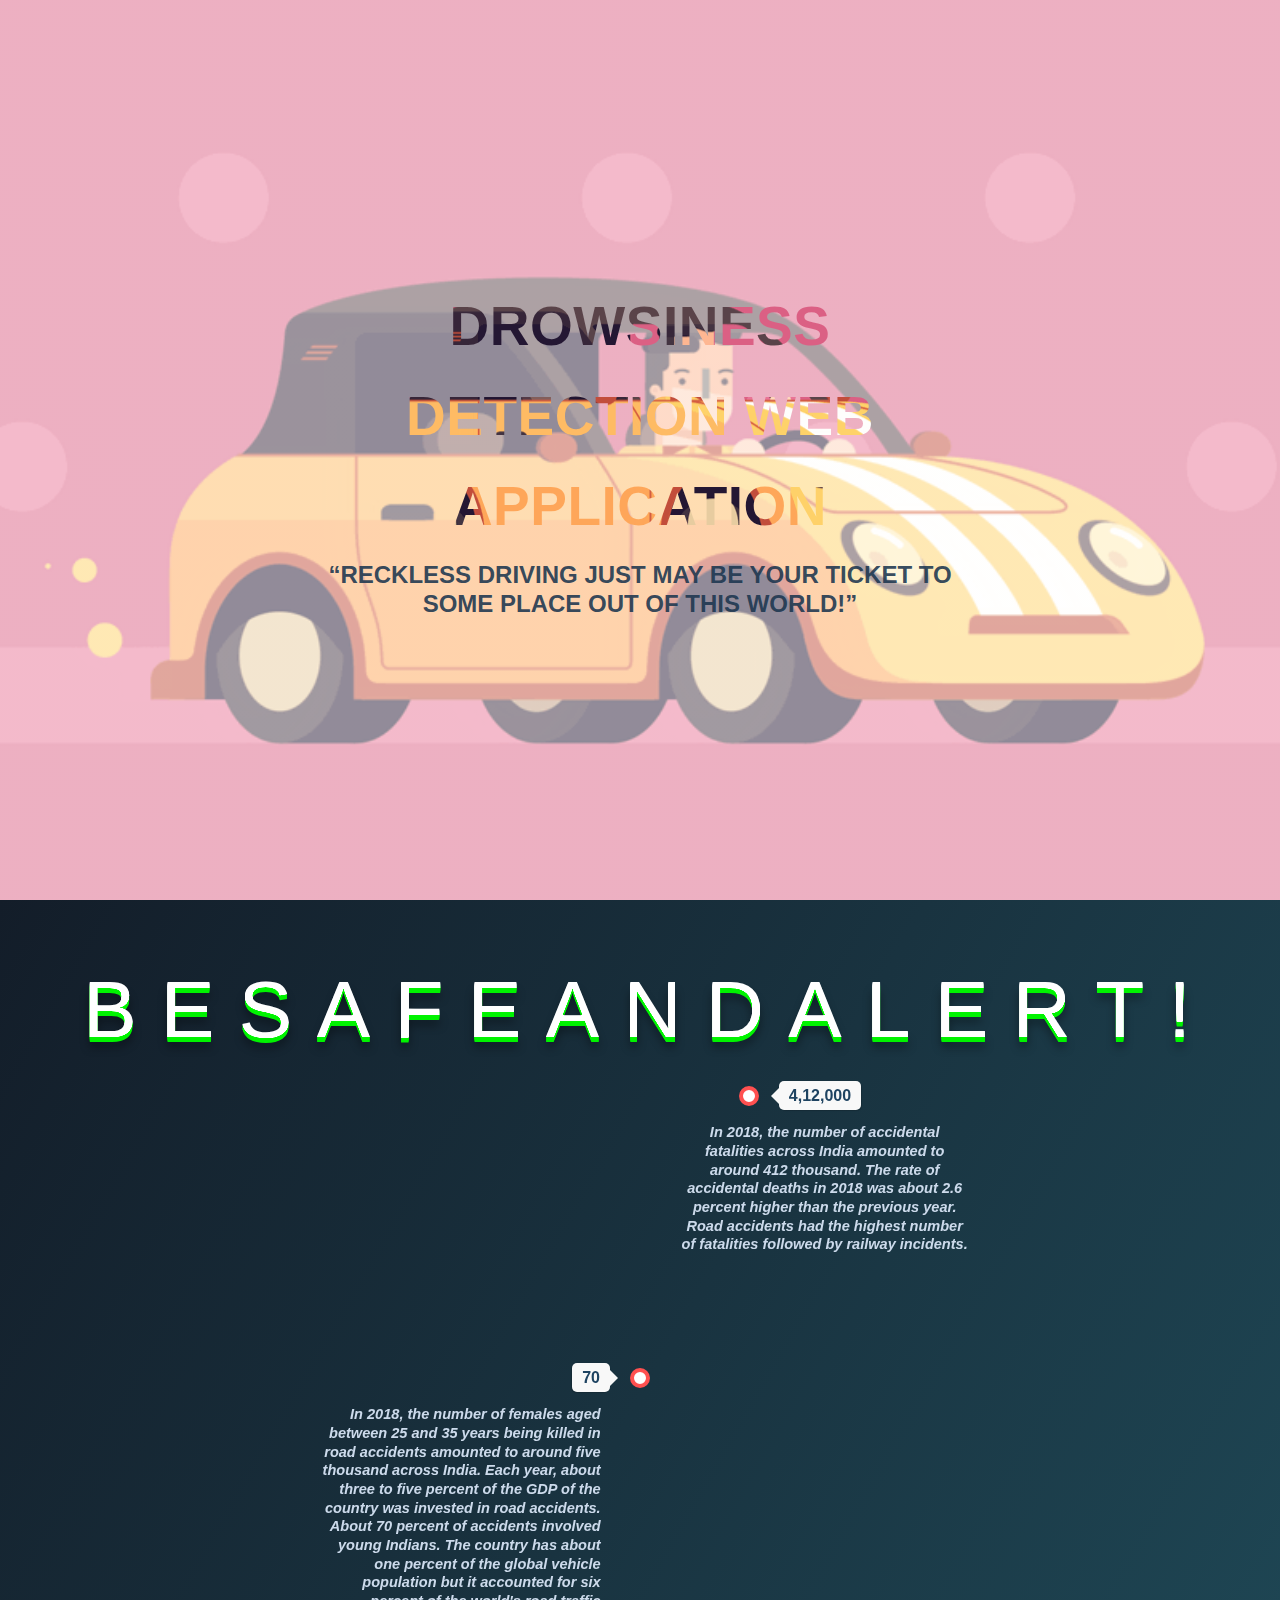
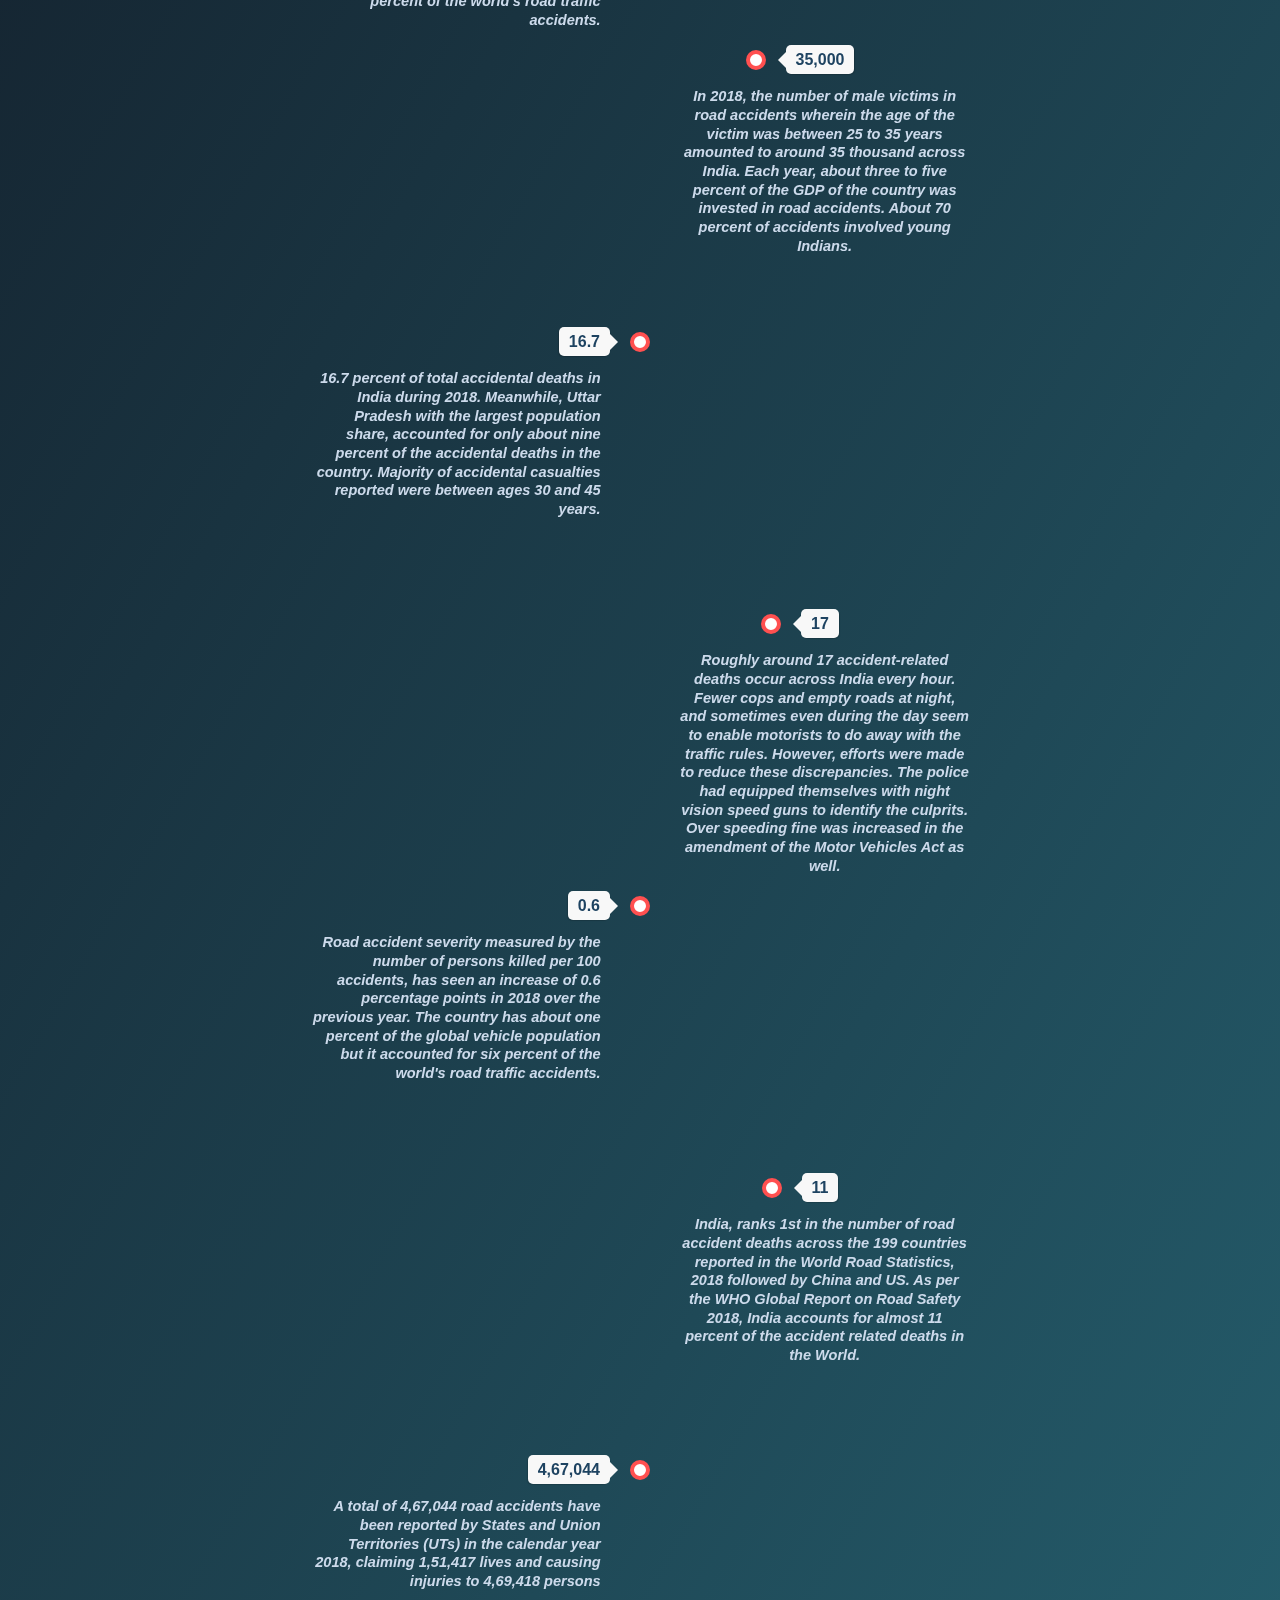
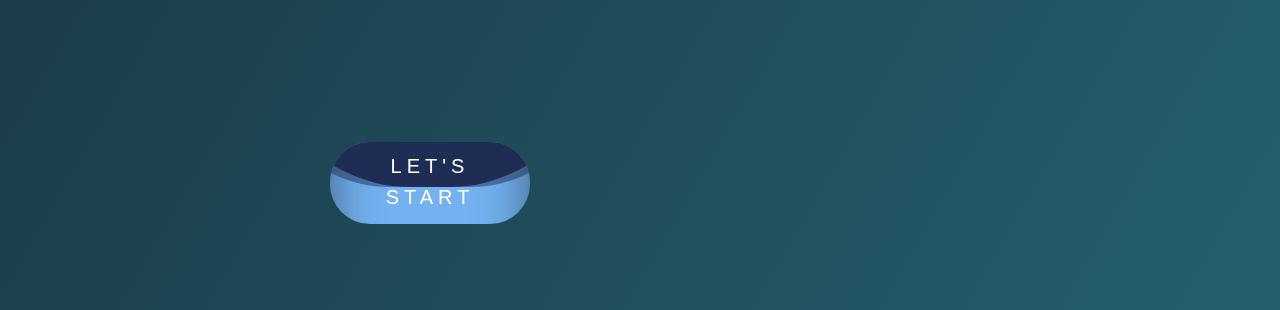
<file: templates/index.html>
<!DOCTYPE html>
<html>
<head>
	<title>Drowsiness Detection System</title>
	<link rel = "icon" href = "../static/assets/logo.png" type = "image/x-icon"> 
	<meta charset="UTF-8">
  	<meta name="viewport" content="width=device-width, initial-scale=1.0">
  	<meta http-equiv="X-UA-Compatible" content="ie=edge">
	<style type="text/css">
		body, html{
		  height:100%;
		  margin:0;
		  font-size:16px;
		  font-family:"Lato", sans-serif;
		  font-weight:400;
		  line-height:1.8em;
		  color:#666;
		}

		.pimg1{
		  position:relative;
		  opacity:1;
		  background-position:center;
		  background-size:cover;
		  background-repeat:no-repeat;

		  /*
		    fixed = parallax
		    scroll = normal
		  */
		  background-attachment:fixed;
		}

		.pimg1{
		  background:linear-gradient(rgba(255,255,255,.5), rgba(255,255,255,.5)),url("../static/assets/shibua_gif.gif");
		  background-repeat: no-repeat;
		  min-height:100%;
		  background-size: cover; 
		}

		

		.section{
		  text-align:center;
		  padding:50px 80px;
		}

		.section-light{
		  background-color:#f4f4f4;
		  color:#666;
		}

		.section-dark{
		  background-image: linear-gradient(120deg,rgb(19, 29, 41),rgb(37, 95, 110));
		  color:#ddd;
		}

		h1 span {
            position: relative;
            top: 20px;
            display: inline-block;
            animation: bounce .3s ease infinite alternate;
            font-family: "Gill Sans", sans-serif;
            font-size: 80px;
            color: #fff;
            text-shadow: 0 1px 0 green,
                0 2px 0 green,
                0 3px 0 green,
                0 4px 0 green,
                0 5px 0 green,
                0 6px 0 transparent,
                0 7px 0 transparent,
                0 8px 0 transparent,
                0 9px 0 transparent,
                0 10px 10px rgba(0, 0, 0, 0.4);
        }

        h1 span:nth-child(2) {
            animation-delay: .1s;
        }

        h1 span:nth-child(3) {
            animation-delay: .2s;
        }

        h1 span:nth-child(4) {
            animation-delay: .3s;
        }

        h1 span:nth-child(5) {
            animation-delay: .4s;
        }

        h1 span:nth-child(6) {
            animation-delay: .5s;
        }

        h1 span:nth-child(7) {
            animation-delay: .6s;
        }

        h1 span:nth-child(8) {
            animation-delay: .7s;
        }

        @keyframes bounce {
            100% {
                top: -20px;
                text-shadow: 0 1px 0 #CCC,
                    0 2px 0 #CCC,
                    0 3px 0 #CCC,
                    0 4px 0 #CCC,
                    0 5px 0 #CCC,
                    0 6px 0 #CCC,
                    0 7px 0 #CCC,
                    0 8px 0 #CCC,
                    0 9px 0 #CCC,
                    0 50px 25px rgba(0, 0, 0, 0.2);
            }
        }

		.ptext{
		  position:absolute;
		  top:50%;
		  width:100%;
		  text-align:justify-all;
		  color:#000;
		  font-size:25px;
		  letter-spacing:6px;
		  text-transform:uppercase;
		  justify-content: center;
		  align-items: center;
		  flex-wrap: wrap;
		  padding-left: 250px;
		}

		.ptext .border{
		  background-color:#111;
		  color:#fff;
		  padding:20px;
		}

		.ptext .border.trans{
		  background-color:transparent;
		}

		@media(max-width:568px){
		  .pimg1, .pimg2, .pimg3{
		    background-attachment:scroll;
		  }
		}
		.l-div{
			width:280px;
			height: 250px;
			background-color: none;
			/*position: relative;*/
			animation: movingl 3s;
		}
		.r-div{
			width:310px;
			height: 250px;
			background-color: none;
			position: relative;
			animation: movingr 3s;
		}
		#div1{animation-timing-function: linear;}
		#div2{animation-timing-function: linear;}
		#div3{animation-timing-function: linear;}
		@keyframes movingl
		{
			from{left:-500px;}
			to{left:-250px;}
		}	
		@keyframes movingr
		{
			from{left:500px;}
			to{left:-100px;}
		}
		* {
		  margin: 0;
		  padding: 0;
		  box-sizing: border-box;
		}		
		a {
		  position: relative;
		  padding: 10px 40px;
		  display: block;
		  text-decoration: none;
		  text-transform: uppercase;
		  width: 200px;
		  overflow: hidden;
		  border-radius: 40px;
		}

		a span {
		  position: relative;
		  color: #fff;
		  font-size: 20px;
		  font-family: Arial;
		  letter-spacing: 5px;
		  z-index: 1;
		}

		a .liquid {
		  position: absolute;
		  top: -80px;
		  left: 0;
		  width: 200px;
		  height: 250px;
		  background: rgb(115, 177, 240);
		  box-shadow: inset 0 0 50px rgba(0, 0, 0, .5);
		  transition: .5s;
		}

		a .liquid::after,
		a .liquid::before {
		  content: '';
		  width: 200%;
		  height: 200%;
		  position: absolute;
		  top: 0;
		  left: 50%;
		  transform: translate(-50%, -75%);
		  background: #000;
		}

		a .liquid::before {
		  
		  border-radius: 45%;
		  background: rgba(31, 44, 84, 1);
		  animation: animate 5s linear infinite;
		}

		a .liquid::after {
		  
		  border-radius: 40%;
		  background: rgba(31, 44, 84, .5);
		  animation: animate 10s linear infinite;
		}

		a:hover .liquid{
		  top: -120px;
		}

		@keyframes animate {
		  0% {
		    transform: translate(-50%, -75%) rotate(0deg);
		  }
		  100% {
		    transform: translate(-50%, -75%) rotate(360deg);
		  }
		}
			.container1 {
			 position: absolute;
			 -webkit-transform: translate(-50%, -50%);
			 -ms-transform: translate(-50%, -50%);
			 transform: translate(-50%, -50%);
			 left: 50%;
			 top: 50%;
			 font-family: 'Raleway', sans-serif;
		}
		 .title {
			 font-weight: 800;
			 color: transparent;
			 font-size: 55px;
			 background: url("../static/assets/shibua_gif.gif") repeat;
			 background-position: 40% 50%;
			 -webkit-background-clip: text;
			 position: relative;
			 text-align: center;
			 line-height: 90px;
			 letter-spacing: 0.5px;
		}
		 .subtitle {
			 display: block;
			 text-align: center;
			 text-transform: uppercase;
			 padding-top: 10px;
			 color:rgba(28, 54, 79,.9);
		}

		/* ================ The Timeline ================ */

		.timeline {
		  position: relative;
		  width: 660px;
		  margin: 0 auto;
		  margin-top: 20px;
		  padding: 1em 0;
		  list-style-type: none;
		}

		/*.timeline:before {
		  position: absolute;
		  left: 50%;
		  top: 0;
		  content: ' ';
		  display: block;
		  width: 6px;
		  height: 100%;
		  margin-left: -3px;
		  background: rgb(80,80,80);
		  background: -moz-linear-gradient(top, rgba(80,80,80,0) 0%, rgb(80,80,80) 8%, rgb(80,80,80) 92%, rgba(80,80,80,0) 100%);
		  background: -webkit-gradient(linear, left top, left bottom, color-stop(0%,rgba(30,87,153,1)), color-stop(100%,rgba(125,185,232,1)));
		  background: -webkit-linear-gradient(top, rgba(80,80,80,0) 0%, rgb(80,80,80) 8%, rgb(80,80,80) 92%, rgba(80,80,80,0) 100%);
		  background: -o-linear-gradient(top, rgba(80,80,80,0) 0%, rgb(80,80,80) 8%, rgb(80,80,80) 92%, rgba(80,80,80,0) 100%);
		  background: -ms-linear-gradient(top, rgba(80,80,80,0) 0%, rgb(80,80,80) 8%, rgb(80,80,80) 92%, rgba(80,80,80,0) 100%);
		  background: linear-gradient(to bottom, rgba(80,80,80,0) 0%, rgb(80,80,80) 8%, rgb(80,80,80) 92%, rgba(80,80,80,0) 100%);
		  
		  z-index: 5;
		}*/

		.timeline li {
		  padding: 1em 0;
		}

		.timeline li:after {
		  content: "";
		  display: block;
		  height: 0;
		  clear: both;
		  visibility: hidden;
		}

		.direction-l {
		  position: relative;
		  width: 300px;
		  float: left;
		  text-align: right;
		}

		.direction-r {
		  position: relative;
		  width: 300px;
		  float: right;
		}

		.flag-wrapper {
		  position: relative;
		  display: inline-block;
		  
		  text-align: center;
		}

		.flag {
		  position: relative;
		  display: inline;
		  background: rgb(248,248,248);
		  padding: 6px 10px;
		  border-radius: 5px;
		  color: rgb(30, 67, 97);
		  font-weight: 600;
		  text-align: left;
		}

		.direction-l .flag {
		  -webkit-box-shadow: -1px 1px 1px rgba(0,0,0,0.15), 0 0 1px rgba(0,0,0,0.15);
		  -moz-box-shadow: -1px 1px 1px rgba(0,0,0,0.15), 0 0 1px rgba(0,0,0,0.15);
		  box-shadow: -1px 1px 1px rgba(0,0,0,0.15), 0 0 1px rgba(0,0,0,0.15);
		}

		.direction-r .flag {
		  -webkit-box-shadow: 1px 1px 1px rgba(0,0,0,0.15), 0 0 1px rgba(0,0,0,0.15);
		  -moz-box-shadow: 1px 1px 1px rgba(0,0,0,0.15), 0 0 1px rgba(0,0,0,0.15);
		  box-shadow: 1px 1px 1px rgba(0,0,0,0.15), 0 0 1px rgba(0,0,0,0.15);
		}

		.direction-l .flag:before,
		.direction-r .flag:before {
		  position: absolute;
		  top: 50%;
		  right: -40px;
		  content: ' ';
		  display: block;
		  width: 12px;
		  height: 12px;
		  margin-top: -10px;
		  background: #fff;
		  border-radius: 10px;
		  border: 4px solid rgb(255,80,80);
		  z-index: 10;
		}

		.direction-r .flag:before {
		  left: -40px;
		}

		.direction-l .flag:after {
		  content: "";
		  position: absolute;
		  left: 100%;
		  top: 50%;
		  height: 0;
		  width: 0;
		  margin-top: -8px;
		  border: solid transparent;
		  border-left-color: rgb(248,248,248);
		  border-width: 8px;
		  pointer-events: none;
		}

		.direction-r .flag:after {
		  content: "";
		  position: absolute;
		  right: 100%;
		  top: 50%;
		  height: 0;
		  width: 0;
		  margin-top: -8px;
		  border: solid transparent;
		  border-right-color: rgb(248,248,248);
		  border-width: 8px;
		  pointer-events: none;
		}

		.time-wrapper {
		  display: inline;
		  
		  line-height: 1em;
		  font-size: 0.66666em;
		  color: rgb(250,80,80);
		  vertical-align: middle;
		}

		.direction-l .time-wrapper {
		  float: left;
		}

		.direction-r .time-wrapper {
		  float: right;
		}

		.time {
		  display: inline-block;
		  padding: 4px 6px;
		  background: rgb(248,248,248);
		}

		.desc {
		  margin: 1em 0.75em 0 0;
		  
		  font-size: 0.77777em;
		  font-style: italic;
		  line-height: 1.5em;
		  color: rgb(204, 218, 235);
		}

		.direction-r .desc {
		  margin: 1em 0 0 0.75em;
		}

		/* ================ Timeline Media Queries ================ */

		@media screen and (max-width: 660px) {

		.timeline {
		    width: 100%;
		    padding: 4em 0 1em 0;
		}

		.timeline li {
		    padding: 2em 0;
		}

		.direction-l,
		.direction-r {
		    float: none;
		    width: 100%;

		    text-align: center;
		}

		.flag-wrapper {
		    text-align: center;
		}

		.flag {
		    background: rgb(255,255,255);
		    color: rgb(19, 29, 41);
		    z-index: 15;
		}

		.direction-l .flag:before,
		.direction-r .flag:before {
		  position: absolute;
		  top: -30px;
		    left: 50%;
		    content: ' ';
		    display: block;
		    width: 12px;
		    height: 12px;
		    margin-left: -9px;
		    background: #fff;
		    border-radius: 10px;
		    color: rgb(19, 29, 41);
		    border: 4px solid rgb(255,80,80);
		    z-index: 10;
		}

		.direction-l .flag:after,
		.direction-r .flag:after {
		    content: "";
		    position: absolute;
		    left: 50%;
		    top: -8px;
		    height: 0;
		    width: 0;
		    margin-left: -8px;
		    border: solid transparent;
		    border-bottom-color: rgb(255,255,255);
		    color: rgb(19, 29, 41);
		    border-width: 8px;
		    pointer-events: none;
		}

		.time-wrapper {
		    display: block;
		    position: relative;
		    margin: 4px 0 0 0;
		    z-index: 14;
		}

		.direction-l .time-wrapper {
		    float: none;
		}

		.direction-r .time-wrapper {
		    float: none;
		}

		.desc {

		    position: relative;
		    margin: 1em 0 0 0;
		    padding: 1em;
		    background: none;
		    -webkit-box-shadow: 0 0 1px rgba(0,0,0,0.20);
		    -moz-box-shadow: 0 0 1px rgba(0,0,0,0.20);
		    box-shadow: 0 0 1px rgba(0,0,0,0.20);
		    
		  z-index: 15;
		}

		.direction-l .desc,
		.direction-r .desc {
		    position: relative;
		    margin: 1em 1em 0 1em;
		    padding: 1em;
		    z-index: 15;
		}

		}

		@media screen and (min-width: 400px ?? max-width: 660px) {

		.direction-l .desc,
		.direction-r .desc {
		    margin: 1em 4em 0 4em;
		}

		}
		/* stat alert*/
		.text-effect {
		  position: relative;
		   
		  /* The blend modes mute the colors, so let's bump them up*/
		  filter: contrast(110%) brightness(190%);
		}

		.neon {
		  position: relative;
		  text-shadow: 0 0 2rem rgba(red, 0.2);

		  &::before,
		  &::after {
		    /*Add two copies of the text on their own layer*/
		    content: attr(data-text);
		    
		    color: red;
		    
		    /*And blur them to create the neon effect with the blend-mode below*/
		    filter: blur(0.01em);
		    
		    position: absolute;
		    top: 0; left: 0;
		    pointer-events: none;
		  }
		  
		  /* Set the top copy to difference. This creates the knock-out effect with a bit of glow*/
		  &::after {
		    mix-blend-mode: difference;
		  }
		}

		/*=== Pen styling, ignore*/

		.text-effect { 
		  flex: 0 1 0;
		  text-align: center;
		}

		/* Style text*/
		.neon {
		  display: inline-block;
		  font: 300 50px/1 serif;
		  text-transform: uppercase;
		  margin: 0;
		  
		  &:focus { outline: none; border: 1px dotted white; }
		}
		.text-style{
		transition: 4s ease-in-out;
		letter-spacing: 6px;
		}
	</style>	
	
</head>
<body>
	<div class="pimg1">
        <div class="container1">
  			<div class="title">DROWSINESS DETECTION WEB APPLICATION</div>
		<div class="subtitle"><h2><b> “Reckless driving just may be your ticket to some place out of this world!” </b></h2></div>
		</div>
  </div>

  <section class="section section-dark">
    <div class="text-effect">
  		<h1 class = "neon text-style">
           <span>B</span>
			<span>E</span>
			<span>S</span>
			<span>A</span>
			<span>F</span>
			<span>E</span>
			<span>A</span>
			<span>N</span>
			<span>D</span>
			<span>A</span>
			<span>L</span>
			<span>E</span>
			<span>R</span>
			<span>T</span>
			<span>!</span>
        </h1><br>
	</div>
    <ul class="timeline">
    		<!-- Item 1 -->
				<li>
					<div class="direction-r r-div" id="div1">
						<div class="flag-wrapper">
							<span class="flag">4,12,000</span>
							
						</div>
						<div class="desc"><h3>In 2018, the number of accidental fatalities across India amounted to around <b>412 thousand</b>. The rate of accidental deaths in 2018 was about 2.6 percent higher than the previous year. Road accidents had the highest number of fatalities followed by railway incidents.</h3></div>
					</div>
				</li>
			  
				<!-- Item 2 -->
				<li>
					<div class="direction-l l-div" id="div2">
						<div class="flag-wrapper">
							<span class="flag">70</span>
						</div>
						<div class="desc"><h3>In 2018, the number of females aged between 25 and 35 years being killed in road accidents amounted to around five thousand across India. Each year, about three to five percent of the GDP of the country was invested in road accidents. About <b>70 percent</b> of accidents involved young Indians. The country has about one percent of the global vehicle population but it accounted for six percent of the world's road traffic accidents.</h3></div>
					</div>
				</li>

				<!-- Item 3 -->
				<li>
					<div class="direction-r r-div" id="div3">
						<div class="flag-wrapper">
							<span class="flag">35,000</span>	
						</div>
						<div class="desc"><h3>In 2018, the number of male victims in road accidents wherein the age of the victim was between 25 to 35 years amounted to around <b>35 thousand</b> across India. Each year, about three to five percent of the GDP of the country was invested in road accidents. About 70 percent of accidents involved young Indians.</h3></div>
					</div>
				</li>

				<!-- Item 4 -->
				<li>
					<div id="div1" class="direction-l l-div">
						<div class="flag-wrapper">
							<span class="flag">16.7</span>
						</div>
						<div class="desc"><h3><Maharashtra , an Indian state with a population share of over nine percent, had the highest share of about <b>16.7 percent</b> of total accidental deaths in India during 2018. Meanwhile, Uttar Pradesh with the largest population share, accounted for only about nine percent of the accidental deaths in the country. Majority of accidental casualties reported were between ages 30 and 45 years.</h3></div>
					</div>
				</li>
			  
				<!-- Item 5 -->
				<li>
					<div id="div2" class="direction-r r-div">
						<div class="flag-wrapper">
							<span class="flag">17</span>	
						</div>
						<div class="desc"><h3>Roughly around <b>17</b> accident-related deaths occur across India every hour. Fewer cops and empty roads at night, and sometimes even during the day seem to enable motorists to do away with the traffic rules. However, efforts were made to reduce these discrepancies. The police had equipped themselves with night vision speed guns to identify the culprits. Over speeding fine was increased in the amendment of the Motor Vehicles Act as well.</h3></div>
					</div>
				</li>

				<!-- Item 6 -->
				<li>
					<div id="div3" class="direction-l l-div">
						<div class="flag-wrapper">
							<span class="flag">0.6</span>	
						</div>
						<div class="desc"><h3>Road accident severity measured by the number of persons killed per 100 accidents, has seen an increase of <b>0.6 percentage</b> points in 2018 over the previous year. The country has about one percent of the global vehicle population but it accounted for six percent of the world's road traffic accidents.</h3></div>
					</div>
				</li>

				<!-- Item 7 -->
				<li>
					<div id="div1" class="direction-r r-div">
						<div class="flag-wrapper">
							<span class="flag">11</span>
						</div>
						<div class="desc"><h3>India, ranks 1st in the number of road accident deaths across the 199 countries reported in the World Road Statistics, 2018 followed by China and US. As per the WHO Global Report on Road Safety 2018, India accounts for almost <b>11 percent</b> of the accident related deaths in the World.</h3></div>
					</div>
				</li>
			  
				<!-- Item 8 -->
				<li>
					<div id="div2" class="direction-l l-div">
						<div class="flag-wrapper">
							<span class="flag">4,67,044</span>	
						</div>
						<div class="desc"><h3>A total of <b>4,67,044</b> road accidents have been reported by States and Union Territories (UTs) in the calendar year 2018, claiming 1,51,417 lives and causing injuries to 4,69,418 persons</h3></div>
					</div>
				</li>

				
				<div style="padding: 20px;">
				  	<a href="{{ url_for('static', filename='test1.html') }}">
	  					<span>Let's Start</span>
	  					<div class="liquid"></div>
	  				</a>
  				</div>
			</ul>
			
      
	  
  </section>
  
  </div>
</body>
</html>
</file>
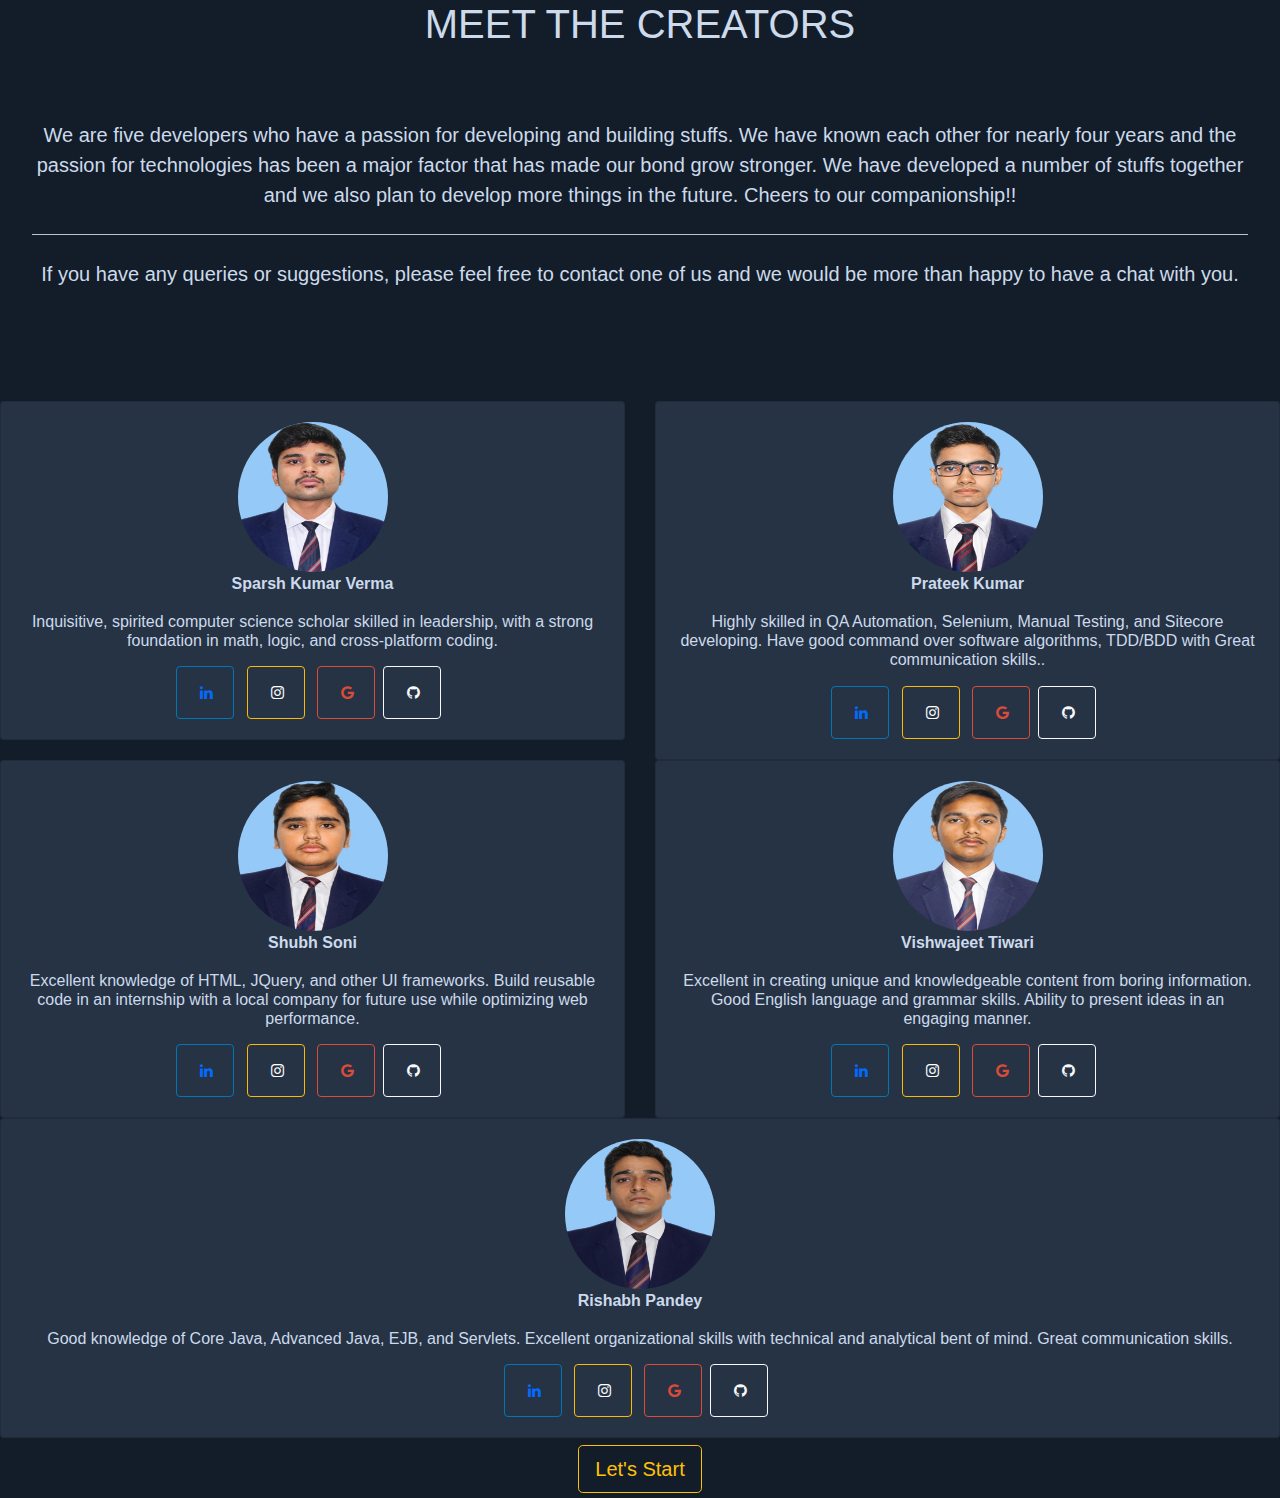
<file: static/contact.html>
<!DOCTYPE html>
<html>
    <head>
        <title>Drowsiness Detection System</title>
        <link rel = "icon" href = "assets/logo.png" type = "image/x-icon"> 
        <link rel="stylesheet" href="https://stackpath.bootstrapcdn.com/bootstrap/4.3.1/css/bootstrap.min.css" integrity="sha384-ggOyR0iXCbMQv3Xipma34MD+dH/1fQ784/j6cY/iJTQUOhcWr7x9JvoRxT2MZw1T" crossorigin="anonymous">
        <link rel="stylesheet" href="https://cdnjs.cloudflare.com/ajax/libs/font-awesome/4.7.0/css/font-awesome.min.css">
		    <script src="https://stackpath.bootstrapcdn.com/bootstrap/4.3.1/js/bootstrap.min.js" integrity="sha384-JjSmVgyd0p3pXB1rRibZUAYoIIy6OrQ6VrjIEaFf/nJGzIxFDsf4x0xIM+B07jRM" crossorigin="anonymous"></script>
        <link rel="stylesheet" type="text/css" href="assets/style.css">
        <style type="text/css">
          .card-about {
            text-align: justify;
          }

          .card-text {
            font-family: Helvetica;
            font-stretch: extra-expanded;
            font-weight: 700;
          }
        </style>
    </head>
    <body>
    <h1>MEET THE CREATORS</h1>
    <div class="jumbotron jumb-width">
        <p class="lead">We are five developers who have a passion for developing and building stuffs. We have known each other for nearly four years and the passion for technologies has been a major factor that has made our bond grow stronger. We have developed a number of stuffs together and  we also plan to develop more things in the future. Cheers to our companionship!!</p>
        <hr class="my-4">
        <p class="lead">If you have any queries or suggestions, please feel free to contact one of us and we would be more than happy to have a chat with you.</p>
    </div>
    <div class="row">
        <div class="col-sm-6">
            <div class="card card-style" style = "background-color: rgba(84, 104, 135, 0.3)">
                <div class="card-body" >
                    <img src="assets/me5.jpg">
                    <p class="card-text">Sparsh Kumar Verma</p>
                    <p style = "text-align: justify;"><h6><center>Inquisitive, spirited computer science scholar skilled in leadership, with a strong foundation in math, logic, and cross-platform coding. </center></h6></p>
                    <div class="template-demo"> <button type="button" class="btn btn-social-icon btn-outline-linkedin" onclick="location.href='https://www.linkedin.com/in/sparsh-verma-286173190/'"><i class="fa fa-linkedin linkedin-bg"></i></button> <button type="button" class="btn btn-social-icon btn-outline-instagram"><i class="fa fa-instagram insta-bg" onclick="location.href='https://www.instagram.com/ayush_sv8055/'"></i></button> <button type="button" class="btn btn-social-icon btn-outline-google" onclick="sendEmail1();"><i class="fa fa-google"></i></button><button type="button" class="btn btn-social-icon btn-outline-github" onclick="location.href='https://github.com/ayush805555'"><i class="fa fa-github github-bg"></i></button></div>

                </div>
            </div>
        </div>
        <div class="col-sm-6">
            <div class="card card-style" style = "background-color: rgba(84, 104, 135, 0.3)">
                <div class="card-body">
                    <img src="assets/me2.jpg">
                    <p class="card-text">Prateek Kumar</p>
                    <p style = "text-align: justify;"> <h6><center>Highly skilled in QA Automation, Selenium, Manual Testing, and Sitecore developing. Have good command over software algorithms, TDD/BDD with Great communication  skills..</center></h6></p>
                    <div class="template-demo"> <button type="button" class="btn btn-social-icon btn-outline-linkedin " onclick="location.href='https://www.linkedin.com/in/prateek-kumar-46a592181/'"><i class="fa fa-linkedin linkedin-bg"></i></button> <button type="button" class="btn btn-social-icon btn-outline-instagram"><i class="fa fa-instagram insta-bg" onclick="location.href='https://www.instagram.com/prateekprince_yadav/?target_user_id=5966623299&ndid=5c490ec4f4b60G24bc2e3e9db243G5c49135e54e33G9e4&utm_medium=email&utm_campaign=ig_suspicious_login&__bp=1'"></i></button> <button type="button" class="btn btn-social-icon btn-outline-google" onclick="sendEmail2();"><i class="fa fa-google"></i></button><button type="button" class="btn btn-social-icon btn-outline-github" onclick="location.href=''"><i class="fa fa-github github-bg"></i></button></div>
                </div>
            </div>
        </div>
    </div>
    <div class="row">
        <div class="col-sm-6">
            <div class="card card-style" style = "background-color: rgba(84, 104, 135, 0.3)">
                <div class="card-body" >
                    <img src="assets/me3.jpeg">
                    <p class="card-text">Shubh Soni</p>
                    <p style = "text-align: justify;"><h6><center>Excellent knowledge of HTML, JQuery, and other UI frameworks. Build reusable code in an internship with a local company for future use while optimizing web performance. </center></h6></p>
                    <div class="template-demo"> <button type="button" class="btn btn-social-icon btn-outline-linkedin" onclick="location.href='http://www.linkedin.com/in/shubh-soni-bb9070190'"><i class="fa fa-linkedin linkedin-bg"></i></button> <button type="button" class="btn btn-social-icon btn-outline-instagram"><i class="fa fa-instagram insta-bg" onclick="location.href='https://www.instagram.com/shubh2055/'"></i></button> <button type="button" class="btn btn-social-icon btn-outline-google" onclick="sendEmail3();"><i class="fa fa-google"></i></button><button type="button" class="btn btn-social-icon btn-outline-github" onclick="location.href=''"><i class="fa fa-github github-bg"></i></button></div>

                </div>
            </div>
        </div>
        <div class="col-sm-6">
            <div class="card card-style" style = "background-color: rgba(84, 104, 135, 0.3)">
                <div class="card-body" >
                    <img src="assets/me4.jpg">
                    <p class="card-text">Vishwajeet Tiwari</p>
                    <p style = "text-align: justify;"><h6><center>Excellent in creating unique and knowledgeable content from boring information. Good English language and grammar skills. Ability to present ideas in an engaging manner. </center></h6></p>
                    <div class="template-demo"> <button type="button" class="btn btn-social-icon btn-outline-linkedin" onclick="location.href='https://www.linkedin.com/in/vishwajeet-tiwari-7b9a2017b/'"><i class="fa fa-linkedin linkedin-bg"></i></button> <button type="button" class="btn btn-social-icon btn-outline-instagram"><i class="fa fa-instagram insta-bg" onclick="location.href='https://www.instagram.com/17vishwajeet_tiwari/'"></i></button> <button type="button" class="btn btn-social-icon btn-outline-google" onclick="sendEmail4();"><i class="fa fa-google"></i></button><button type="button" class="btn btn-social-icon btn-outline-github" onclick="location.href=''"><i class="fa fa-github github-bg"></i></button></div>

                </div>
            </div>
        </div>

        <div class="col-sm-12">
            <div class="card card-style" style = "background-color: rgba(84, 104, 135, 0.3)">
                <div class="card-body" >
                    <img src="assets/me1.jpg">
                    <p class="card-text">Rishabh Pandey</p>
                    <p style = "text-align: justify;"><h6><center>Good knowledge of Core Java, Advanced Java, EJB, and Servlets. Excellent organizational skills with technical and analytical bent of mind. Great communication skills.</center></h6></p>
                    <div class="template-demo"> <button type="button" class="btn btn-social-icon btn-outline-linkedin" onclick="location.href='https://www.linkedin.com/in/rishabh-pandey-42a7b9163/'"><i class="fa fa-linkedin linkedin-bg"></i></button> <button type="button" class="btn btn-social-icon btn-outline-instagram"><i class="fa fa-instagram insta-bg" onclick="location.href='https://www.linkedin.com/in/rishabh-pandey-42a7b9163/'"></i></button> <button type="button" class="btn btn-social-icon btn-outline-google" onclick="sendEmail5();"><i class="fa fa-google"></i></button><button type="button" class="btn btn-social-icon btn-outline-github" onclick="location.href=''"><i class="fa fa-github github-bg"></i></button></div>

                </div>
            </div>
        </div>
    </div>
    <footer class="footer">
        <div>
            <span><a class="btn btn-outline-warning btn-lg" href="test1.html" style="text-decoration: none;">Let's Start</a></span>
        </div>
    </footer>
    </body>
</html>
<script>
function sendEmail1() 
{
    window.location = "risabpandey10@gmail.com";
}

function sendEmail2() 
{
    window.location = "prateekprince11233@gmail.com";
}

function sendEmail3()
{
    window.location = "shubhsoni174@gmail.com";
}

function sendEmail4()
{
    window.location = "2000vishwajeettiwari@gmail.com";
}

function sendEmail5()
{
    window.location = "sparshverma0515@gmail.com";
}

</script>
</file>
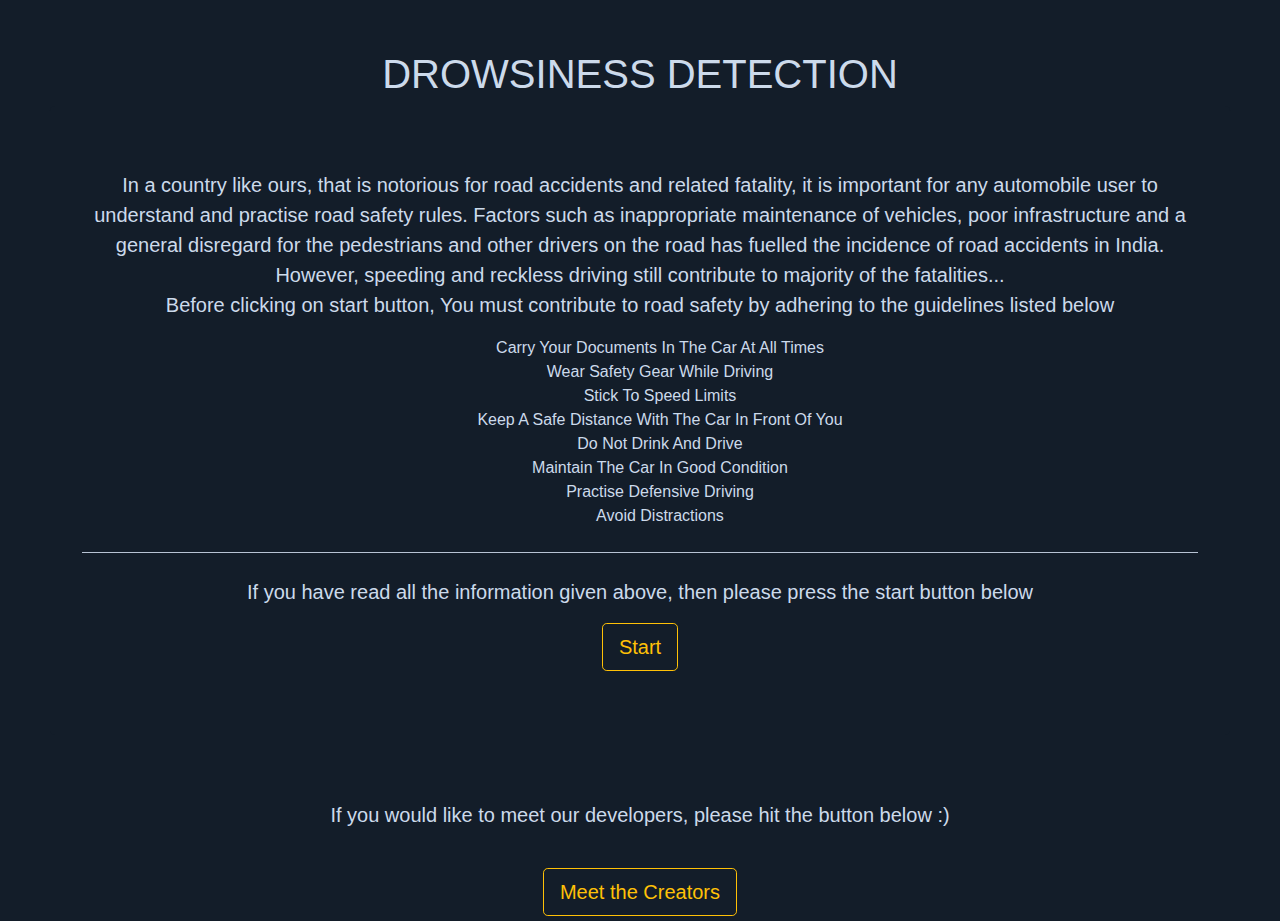
<file: static/test1.html>
<!DOCTYPE html>
<html>
    <head>
        <title>Drowsiness Detection System</title>
        <link rel = "icon" href = "assets/logo.png" type = "image/x-icon"> 
        <link rel="stylesheet" href="https://stackpath.bootstrapcdn.com/bootstrap/4.3.1/css/bootstrap.min.css" integrity="sha384-ggOyR0iXCbMQv3Xipma34MD+dH/1fQ784/j6cY/iJTQUOhcWr7x9JvoRxT2MZw1T" crossorigin="anonymous">
        
        <link rel="stylesheet" href="https://cdnjs.cloudflare.com/ajax/libs/font-awesome/4.7.0/css/font-awesome.min.css">
		
		
        <link rel="stylesheet" type="text/css" href="assets/style.css">
        <style type="text/css">
        	body {
  				background-color: rgb(19, 29, 41);
  				text-align: center;
  				color: rgb(204, 218, 235);
			}
			.div-head{
					margin: 50px;
			}

			ul.ba {
   				       list-style-type: none;
               }

				hr{
					background-color: rgb(204, 218, 235);
				}

				.jumb-width{
					
					position: center;
					background-color: rgb(19, 29, 41); 
				}
				.footer {
				    
				    bottom: 0;
				    width: 100%;
				    height: 60px;
				    line-height: 60px;
				    background-color: rgb(19, 29, 41);
				}
				a{
					color: rgb(204, 218, 235)
				}
				
				.card-style{
					background-color: rgb(19, 29, 41);
				}
				img{
				height: 150px;
				width: 150px;
				vertical-align: middle;
				border-radius: 50%;

				}

				
				 .btn.btn-rounded {
				     border-radius: 50px
				 }
			</style>
    </head>
    <body>
    	<div class="div-head">
        	<h1>DROWSINESS DETECTION</h1>
        	<div class="jumbotron jumb-width">
  				<p class="lead">In a country like ours, that is notorious for road accidents and related fatality, it is important for any automobile user to understand and practise road safety rules. Factors such as inappropriate maintenance of vehicles, poor infrastructure and a general disregard for the pedestrians and other drivers on the road has fuelled the incidence of road accidents in India. However, speeding and reckless driving still contribute to majority of the fatalities...<br>Before clicking on start button, You must contribute to road safety by adhering to the guidelines listed below</p>
				<center>
				<ul class="ba">
					<li>Carry Your Documents In The Car At All Times</li>
					<li>Wear Safety Gear While Driving</li>
					<li>Stick To Speed Limits</li>
					<li>Keep A Safe Distance With The Car In Front Of You</li>
					<li>Do Not Drink And Drive</li>
					<li>Maintain The Car In Good Condition</li>
					<li>Practise Defensive Driving</li>
					<li>Avoid Distractions</li>
				</ul>
				</center>
  				<hr class="my-4">
  				<p class="lead">If you have read all the information given above, then please press the start button below</p>
  				<form method="post" action="/start">
  					<input type="submit" class="btn btn-outline-warning btn-lg" value="Start" name="Start"/>
            	</form>
			</div>
       	</div>
       	<footer class="footer">
       		<div class="container">
				<p class="lead">If you would like to meet our developers, please hit the button below :)</p>
       			<span><a href="contact.html" class="btn btn-outline-warning btn-lg" style = "text-decoration: none;">Meet the Creators</a></span>

       		</div>
       	</footer>
    </body>
</html>
</file>
<file: static/assets/style.css>
body {
  background-color: rgb(19, 29, 41);
  text-align: center;
  color: rgb(204, 218, 235);
}
.div-head{
margin: 50px;
}

hr{
	background-color: rgb(204, 218, 235);
}

.jumb-width{
	
	position: center;
	background-color: rgb(19, 29, 41); 
}
.footer {
    
    bottom: 0;
    width: 100%;
    height: 60px;
    line-height: 60px;
    background-color: rgb(19, 29, 41);
}
a{
	color: rgb(204, 218, 235)
}
.fa {
  padding: 10px;
  font-size: 15px;
  width: 30px;
  text-align: center;
  text-decoration: none;
  margin: 2px 1px;
  border-radius: 50%;
}
.fa:hover {
    opacity: 0.7;
}
.fa-linkedin {
  background: rgb(204, 218, 235);
  color: white;
}
.card-style{
	background-color: rgb(19, 29, 41);
}
img{
height: 150px;
width: 150px;
vertical-align: middle;
border-radius: 50%;

}

.template-demo>.btn {
     margin-right: 0.5rem !important
 }

 .template-demo {
     margin-top: 0.5rem !important
 }
 .btn.btn-rounded {
     border-radius: 50px
 }

 .btn-outline-linkedin {
     border: 1px solid #0177b5;
     color: #0177b5
 }

 .btn-outline-instagram {
     border: 1px solid rgb(252, 186, 3);
     color: #dc4a38
 }
.btn-outline-google {
     border: 1px solid #dc4a38;
     color: #dc4a38
 }
.btn-outline-github {
     border: 1px solid #f8f9fa;
     color: rgb(89, 88, 85)
 }
 .btn-outline-linkedin:hover {
     background: white;
     color: white;
 }

 .btn-outline-github:hover {
     background: rgb(0,0,0);
     color: #ffffff
 }

 .btn-outline-google:hover {
     background: #e52d27;
     color: #ffffff
 }


 .btn-outline-instagram:hover {
     background: rgb(252, 65, 3);
     color: #ffffff
 }
.linkedin-bg{
	background:none;
	color: rgb(3, 107, 252);
}
.github-bg{
	background: none;
	color: #f8f9fa;
}
.insta-bg{
	background: none;
	color:white;
}

.card-text {
  font-family: Helvetica;
  font-stretch: extra-expanded;
  font-weight: 700;
}
</file>
